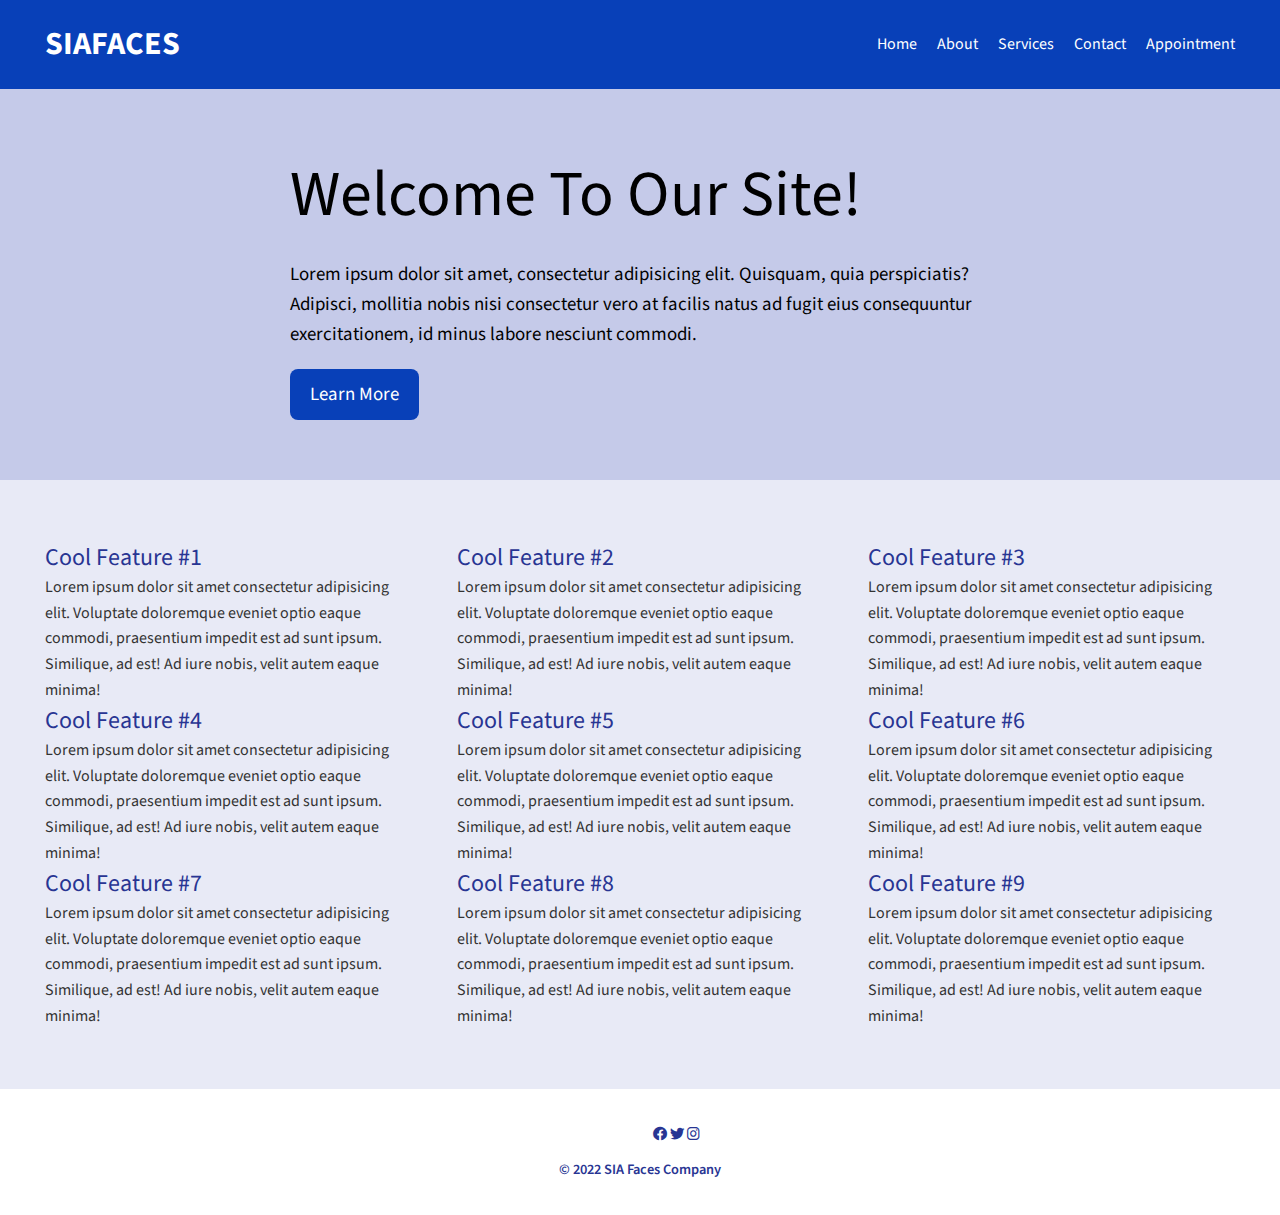
<file: index.html>
<!DOCTYPE html>
<html lang="en">
<head>
    <meta charset="UTF-8">
    <meta http-equiv="X-UA-Compatible" content="IE=edge">
    <link rel="stylesheet" href="style.css">
    <link rel="preconnect" href="https://fonts.googleapis.com">
    <link rel="stylesheet" href="https://cdnjs.cloudflare.com/ajax/libs/font-awesome/6.0.0/css/all.min.css">
<link rel="preconnect" href="https://fonts.gstatic.com" crossorigin>
<link href="https://fonts.googleapis.com/css2?family=Source+Sans+Pro:ital,wght@0,400;1,400;1,700&display=swap" rel="stylesheet">
    <!-- CSS only -->
<link href="https://cdn.jsdelivr.net/npm/bootstrap@5.2.0-beta1/dist/css/bootstrap.min.css" rel="stylesheet" integrity="sha384-0evHe/X+R7YkIZDRvuzKMRqM+OrBnVFBL6DOitfPri4tjfHxaWutUpFmBp4vmVor" crossorigin="anonymous">


    <meta name="viewport" content="width=device-width, initial-scale=1.0">
    <title>SIA FACES</title>
</head>
<body>
    
        <div class="header" id="">
            <h1>SIAFACES</h1>
            <ul class="nav">
                <li> <a href="index.html">Home</a></li>
                <li> <a href="About_us.html">About</a></li>
                <li> <a href="Services.html">Services</a></li>
                <li> <a href="Contact.html">Contact</a></li>
                <li> <a href="Appointment.html">Appointment</a></li>
            </ul>
        </div>


        <div class="hero">
            <div class="hero-inner">
                <h1>Welcome To Our Site! </h1>
            <p>Lorem ipsum dolor sit amet, consectetur adipisicing elit. Quisquam, quia perspiciatis? Adipisci, mollitia nobis nisi consectetur vero at facilis natus ad
                 fugit eius consequuntur exercitationem, id minus labore nesciunt commodi.</p>
                 
                 <a class="button" href="#">Learn More</a>
            </div>
        </div>

        <div class="features">
            <div class="features-inner ">
                <div class="featured-item">
                    <h3>Cool Feature #1</h3>
                    <p>Lorem ipsum dolor sit amet consectetur adipisicing elit. 
                    Voluptate doloremque eveniet optio eaque commodi, praesentium impedit 
                    est ad sunt ipsum. Similique, ad est! Ad iure nobis, 
                    velit autem eaque minima!</p>
              <!-- <img src="images\image5.jpeg" alt="Muse Number1"> -->
                </div>    
            

            <div class="featured-item">
                <h3>Cool Feature #2</h3>
                <p>Lorem ipsum dolor sit amet consectetur adipisicing elit. 
                Voluptate doloremque eveniet optio eaque commodi, praesentium impedit 
                est ad sunt ipsum. Similique, ad est! Ad iure nobis, 
                velit autem eaque minima!</p>
            </div>  


            <div class="featured-item">
                <h3>Cool Feature #3</h3>
                <p>Lorem ipsum dolor sit amet consectetur adipisicing elit. 
                Voluptate doloremque eveniet optio eaque commodi, praesentium impedit 
                est ad sunt ipsum. Similique, ad est! Ad iure nobis, 
                velit autem eaque minima!</p>
            </div>  

            <div class="featured-item">
                <h3>Cool Feature #4</h3>
                <p>Lorem ipsum dolor sit amet consectetur adipisicing elit. 
                Voluptate doloremque eveniet optio eaque commodi, praesentium impedit 
                est ad sunt ipsum. Similique, ad est! Ad iure nobis, 
                velit autem eaque minima!</p>
            </div>  

            <div class="featured-item">
                <h3>Cool Feature #5</h3>
                <p>Lorem ipsum dolor sit amet consectetur adipisicing elit. 
                Voluptate doloremque eveniet optio eaque commodi, praesentium impedit 
                est ad sunt ipsum. Similique, ad est! Ad iure nobis, 
                velit autem eaque minima!</p>
            </div>  


            <div class="featured-item">
                <h3>Cool Feature #6</h3>
                <p>Lorem ipsum dolor sit amet consectetur adipisicing elit. 
                Voluptate doloremque eveniet optio eaque commodi, praesentium impedit 
                est ad sunt ipsum. Similique, ad est! Ad iure nobis, 
                velit autem eaque minima!</p>
            </div>  

            <div class="featured-item">
                <h3>Cool Feature #7</h3>
                <p>Lorem ipsum dolor sit amet consectetur adipisicing elit. 
                Voluptate doloremque eveniet optio eaque commodi, praesentium impedit 
                est ad sunt ipsum. Similique, ad est! Ad iure nobis, 
                velit autem eaque minima!</p>
            </div>  

            <div class="featured-item">
                <h3>Cool Feature #8</h3>
                <p>Lorem ipsum dolor sit amet consectetur adipisicing elit. 
                Voluptate doloremque eveniet optio eaque commodi, praesentium impedit 
                est ad sunt ipsum. Similique, ad est! Ad iure nobis, 
                velit autem eaque minima!</p>
            </div>  


            <div class="featured-item">
                <h3>Cool Feature #9</h3>
                <p>Lorem ipsum dolor sit amet consectetur adipisicing elit. 
                Voluptate doloremque eveniet optio eaque commodi, praesentium impedit 
                est ad sunt ipsum. Similique, ad est! Ad iure nobis, 
                velit autem eaque minima!</p>
            </div>  

        
            </div>
        </div>


<div class="footer">
    <p class="icons-p">
        <i class="fa-brands fa-facebook"></i>
        <i class="fa-brands fa-twitter"></i>
        <i class="fa-brands fa-instagram"></i>
    </p>
    <p> &copy; 2022 SIA Faces Company</p>
</div>

































    <!-- <div>
        <img src="images\image8.jpeg" alt="">
    </div> -->









        
        <!-- this is from net

        <div class="box-wrapper">
            <div id="box1">1</div>
            <div id="box2">2</div>
            <div id="box3">
              <div id="box4">4</div>
              <div class="middle-column"> 
                <div id="box5">5</div>
                <div id="box6">6</div>
                <div id="box7">7</div>
              </div> 
              <div id="box8">8</div> 
            </div>
        </div> -->

        
        

    
</body>
</html>
</file>
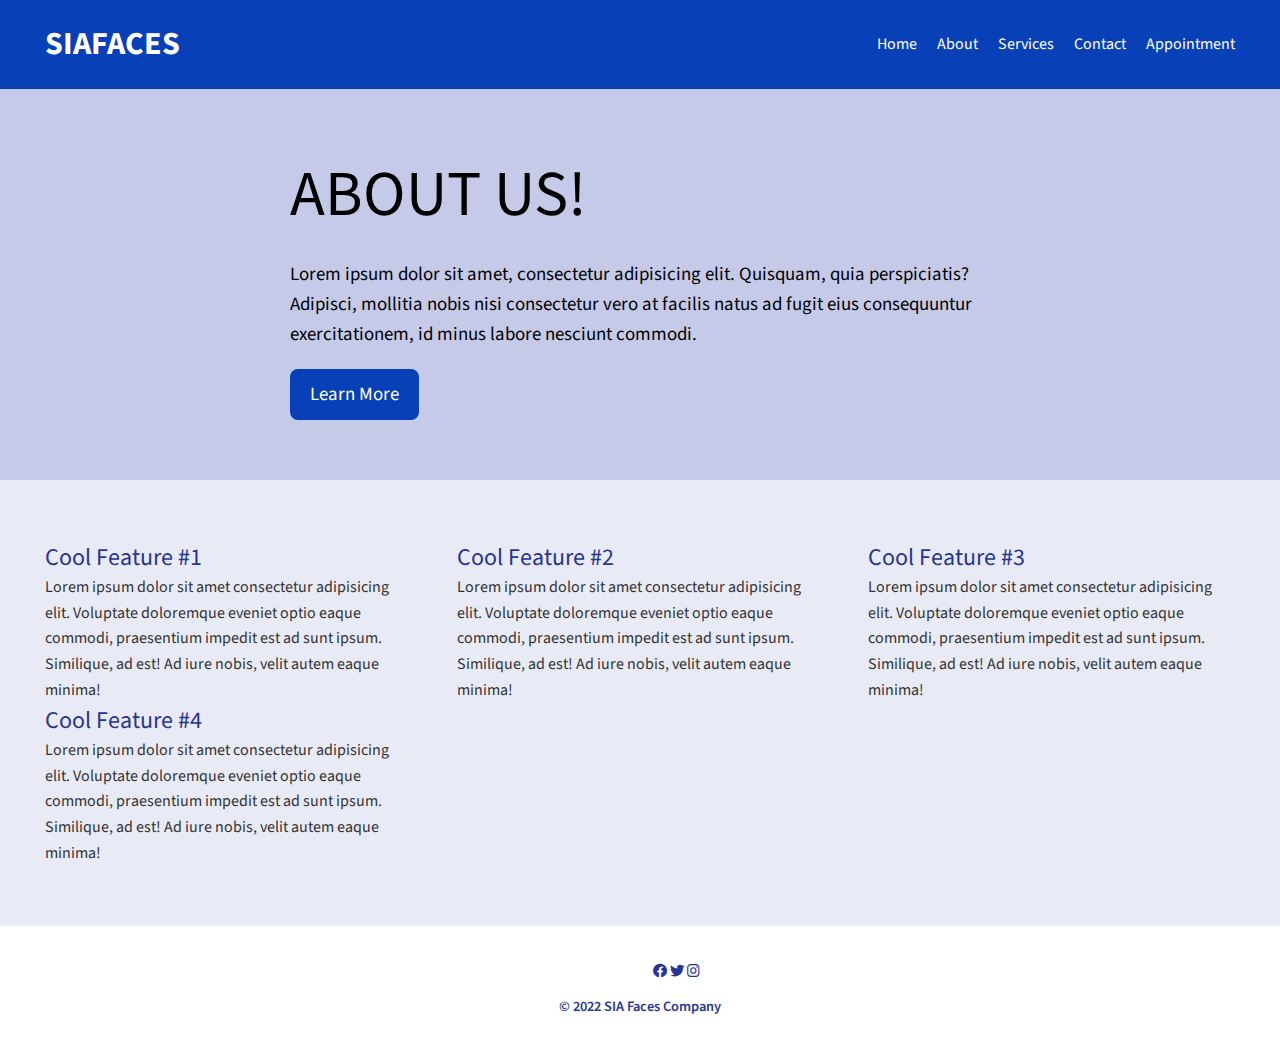
<file: About_us.html>
<!DOCTYPE html>
<html lang="en">
<head>
    <meta charset="UTF-8">
    <meta http-equiv="X-UA-Compatible" content="IE=edge">
    <link rel="stylesheet" href="style.css">
    <link rel="preconnect" href="https://fonts.googleapis.com">
    <link rel="stylesheet" href="https://cdnjs.cloudflare.com/ajax/libs/font-awesome/6.0.0/css/all.min.css">
<link rel="preconnect" href="https://fonts.gstatic.com" crossorigin>
<link href="https://fonts.googleapis.com/css2?family=Source+Sans+Pro:ital,wght@0,400;1,400;1,700&display=swap" rel="stylesheet">
    <!-- CSS only -->
<link href="https://cdn.jsdelivr.net/npm/bootstrap@5.2.0-beta1/dist/css/bootstrap.min.css" rel="stylesheet" integrity="sha384-0evHe/X+R7YkIZDRvuzKMRqM+OrBnVFBL6DOitfPri4tjfHxaWutUpFmBp4vmVor" crossorigin="anonymous">


    <meta name="viewport" content="width=device-width, initial-scale=1.0">
    <title>SIA FACES</title>
</head>
<body>
    
        <div class="header" id="">
            <h1>SIAFACES</h1>
            <ul class="nav">
                <li> <a href="index.html">Home</a></li>
                <li> <a href="About_us.html">About</a></li>
                <li> <a href="Services.html">Services</a></li>
                <li> <a href="Contact.html">Contact</a></li>
                <li> <a href="Appointment.html">Appointment</a></li>
            </ul>
        </div>


        <div class="hero">
            <div class="hero-inner">
                <h1>ABOUT US! </h1>
            <p>Lorem ipsum dolor sit amet, consectetur adipisicing elit. Quisquam, quia perspiciatis? Adipisci, mollitia nobis nisi consectetur vero at facilis natus ad
                 fugit eius consequuntur exercitationem, id minus labore nesciunt commodi.</p>
                 
                 <a class="button" href="https://www.instagram.com/___samglam/">Learn More</a>
            </div>
        </div>

        <div class="features">
            <div class="features-inner ">
                <div class="featured-item">
                    <h3>Cool Feature #1</h3>
                    <p>Lorem ipsum dolor sit amet consectetur adipisicing elit. 
                    Voluptate doloremque eveniet optio eaque commodi, praesentium impedit 
                    est ad sunt ipsum. Similique, ad est! Ad iure nobis, 
                    velit autem eaque minima!</p>
              <!-- <img src="images\image5.jpeg" alt="Muse Number1"> -->
                </div>    
            

            <div class="featured-item">
                <h3>Cool Feature #2</h3>
                <p>Lorem ipsum dolor sit amet consectetur adipisicing elit. 
                Voluptate doloremque eveniet optio eaque commodi, praesentium impedit 
                est ad sunt ipsum. Similique, ad est! Ad iure nobis, 
                velit autem eaque minima!</p>
            </div>  


            <div class="featured-item">
                <h3>Cool Feature #3</h3>
                <p>Lorem ipsum dolor sit amet consectetur adipisicing elit. 
                Voluptate doloremque eveniet optio eaque commodi, praesentium impedit 
                est ad sunt ipsum. Similique, ad est! Ad iure nobis, 
                velit autem eaque minima!</p>
            </div>  

            <div class="featured-item">
                <h3>Cool Feature #4</h3>
                <p>Lorem ipsum dolor sit amet consectetur adipisicing elit. 
                Voluptate doloremque eveniet optio eaque commodi, praesentium impedit 
                est ad sunt ipsum. Similique, ad est! Ad iure nobis, 
                velit autem eaque minima!</p>
            </div>  

        
            </div>
        </div>


<div class="footer">
    <p class="icons-p">
        <i class="fa-brands fa-facebook"></i>
        <i class="fa-brands fa-twitter"></i>
        <i class="fa-brands fa-instagram"></i>
    </p>
    <p> &copy; 2022 SIA Faces Company</p>
</div>




























    <!-- <div>
        <img src="images\image8.jpeg" alt="">
    </div> -->









        
        <!-- this is from net

        <div class="box-wrapper">
            <div id="box1">1</div>
            <div id="box2">2</div>
            <div id="box3">
              <div id="box4">4</div>
              <div class="middle-column"> 
                <div id="box5">5</div>
                <div id="box6">6</div>
                <div id="box7">7</div>
              </div> 
              <div id="box8">8</div> 
            </div>
        </div> -->

        
        

    
</body>
</html>
</file>
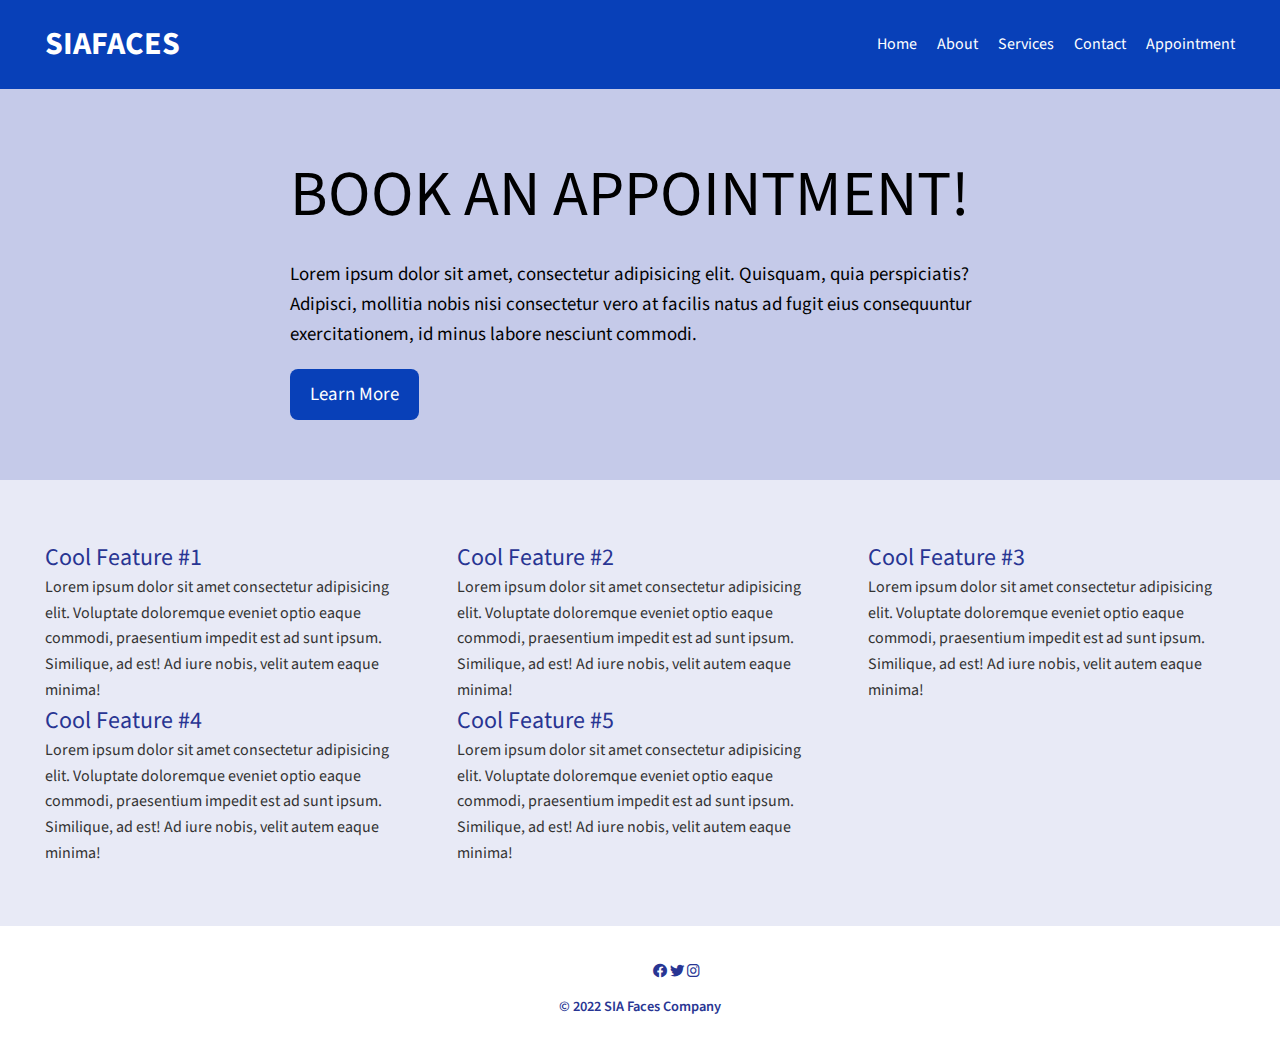
<file: Appointment.html>
<!DOCTYPE html>
<html lang="en">
<head>
    <meta charset="UTF-8">
    <meta http-equiv="X-UA-Compatible" content="IE=edge">
    <link rel="stylesheet" href="style.css">
    <link rel="preconnect" href="https://fonts.googleapis.com">
    <link rel="stylesheet" href="https://cdnjs.cloudflare.com/ajax/libs/font-awesome/6.0.0/css/all.min.css">
<link rel="preconnect" href="https://fonts.gstatic.com" crossorigin>
<link href="https://fonts.googleapis.com/css2?family=Source+Sans+Pro:ital,wght@0,400;1,400;1,700&display=swap" rel="stylesheet">
    <!-- CSS only -->
<link href="https://cdn.jsdelivr.net/npm/bootstrap@5.2.0-beta1/dist/css/bootstrap.min.css" rel="stylesheet" integrity="sha384-0evHe/X+R7YkIZDRvuzKMRqM+OrBnVFBL6DOitfPri4tjfHxaWutUpFmBp4vmVor" crossorigin="anonymous">


    <meta name="viewport" content="width=device-width, initial-scale=1.0">
    <title>SIA FACES</title>
</head>
<body>
    
        <div class="header" id="">
            <h1>SIAFACES</h1>
            <ul class="nav">
                <li> <a href="index.html">Home</a></li>
                <li> <a href="About_us.html">About</a></li>
                <li> <a href="Services.html">Services</a></li>
                <li> <a href="Contact.html">Contact</a></li>
                <li> <a href="Appointment.html">Appointment</a></li>
            </ul>
        </div>


        <div class="hero">
            <div class="hero-inner">
                <h1>BOOK AN APPOINTMENT! </h1>
            <p>Lorem ipsum dolor sit amet, consectetur adipisicing elit. Quisquam, quia perspiciatis? Adipisci, mollitia nobis nisi consectetur vero at facilis natus ad
                 fugit eius consequuntur exercitationem, id minus labore nesciunt commodi.</p>
                 
                 <a class="button" href="#">Learn More</a>
            </div>
        </div>

        <div class="features">
            <div class="features-inner ">
                <div class="featured-item">
                    <h3>Cool Feature #1</h3>
                    <p>Lorem ipsum dolor sit amet consectetur adipisicing elit. 
                    Voluptate doloremque eveniet optio eaque commodi, praesentium impedit 
                    est ad sunt ipsum. Similique, ad est! Ad iure nobis, 
                    velit autem eaque minima!</p>
              <!-- <img src="images\image5.jpeg" alt="Muse Number1"> -->
                </div>    
            

            <div class="featured-item">
                <h3>Cool Feature #2</h3>
                <p>Lorem ipsum dolor sit amet consectetur adipisicing elit. 
                Voluptate doloremque eveniet optio eaque commodi, praesentium impedit 
                est ad sunt ipsum. Similique, ad est! Ad iure nobis, 
                velit autem eaque minima!</p>
            </div>  


            <div class="featured-item">
                <h3>Cool Feature #3</h3>
                <p>Lorem ipsum dolor sit amet consectetur adipisicing elit. 
                Voluptate doloremque eveniet optio eaque commodi, praesentium impedit 
                est ad sunt ipsum. Similique, ad est! Ad iure nobis, 
                velit autem eaque minima!</p>
            </div>  

            <div class="featured-item">
                <h3>Cool Feature #4</h3>
                <p>Lorem ipsum dolor sit amet consectetur adipisicing elit. 
                Voluptate doloremque eveniet optio eaque commodi, praesentium impedit 
                est ad sunt ipsum. Similique, ad est! Ad iure nobis, 
                velit autem eaque minima!</p>
            </div>  

            <div class="featured-item">
                <h3>Cool Feature #5</h3>
                <p>Lorem ipsum dolor sit amet consectetur adipisicing elit. 
                Voluptate doloremque eveniet optio eaque commodi, praesentium impedit 
                est ad sunt ipsum. Similique, ad est! Ad iure nobis, 
                velit autem eaque minima!</p>
            </div> 

        
            </div>
        </div>


<div class="footer">
    <p class="icons-p">
        <i class="fa-brands fa-facebook"></i>
        <i class="fa-brands fa-twitter"></i>
        <i class="fa-brands fa-instagram"></i>
    </p>
    <p> &copy; 2022 SIA Faces Company</p>
</div>





























    <!-- <div>
        <img src="images\image8.jpeg" alt="">
    </div> -->









        
        <!-- this is from net

        <div class="box-wrapper">
            <div id="box1">1</div>
            <div id="box2">2</div>
            <div id="box3">
              <div id="box4">4</div>
              <div class="middle-column"> 
                <div id="box5">5</div>
                <div id="box6">6</div>
                <div id="box7">7</div>
              </div> 
              <div id="box8">8</div> 
            </div>
        </div> -->

        
        

    
</body>
</html>
</file>
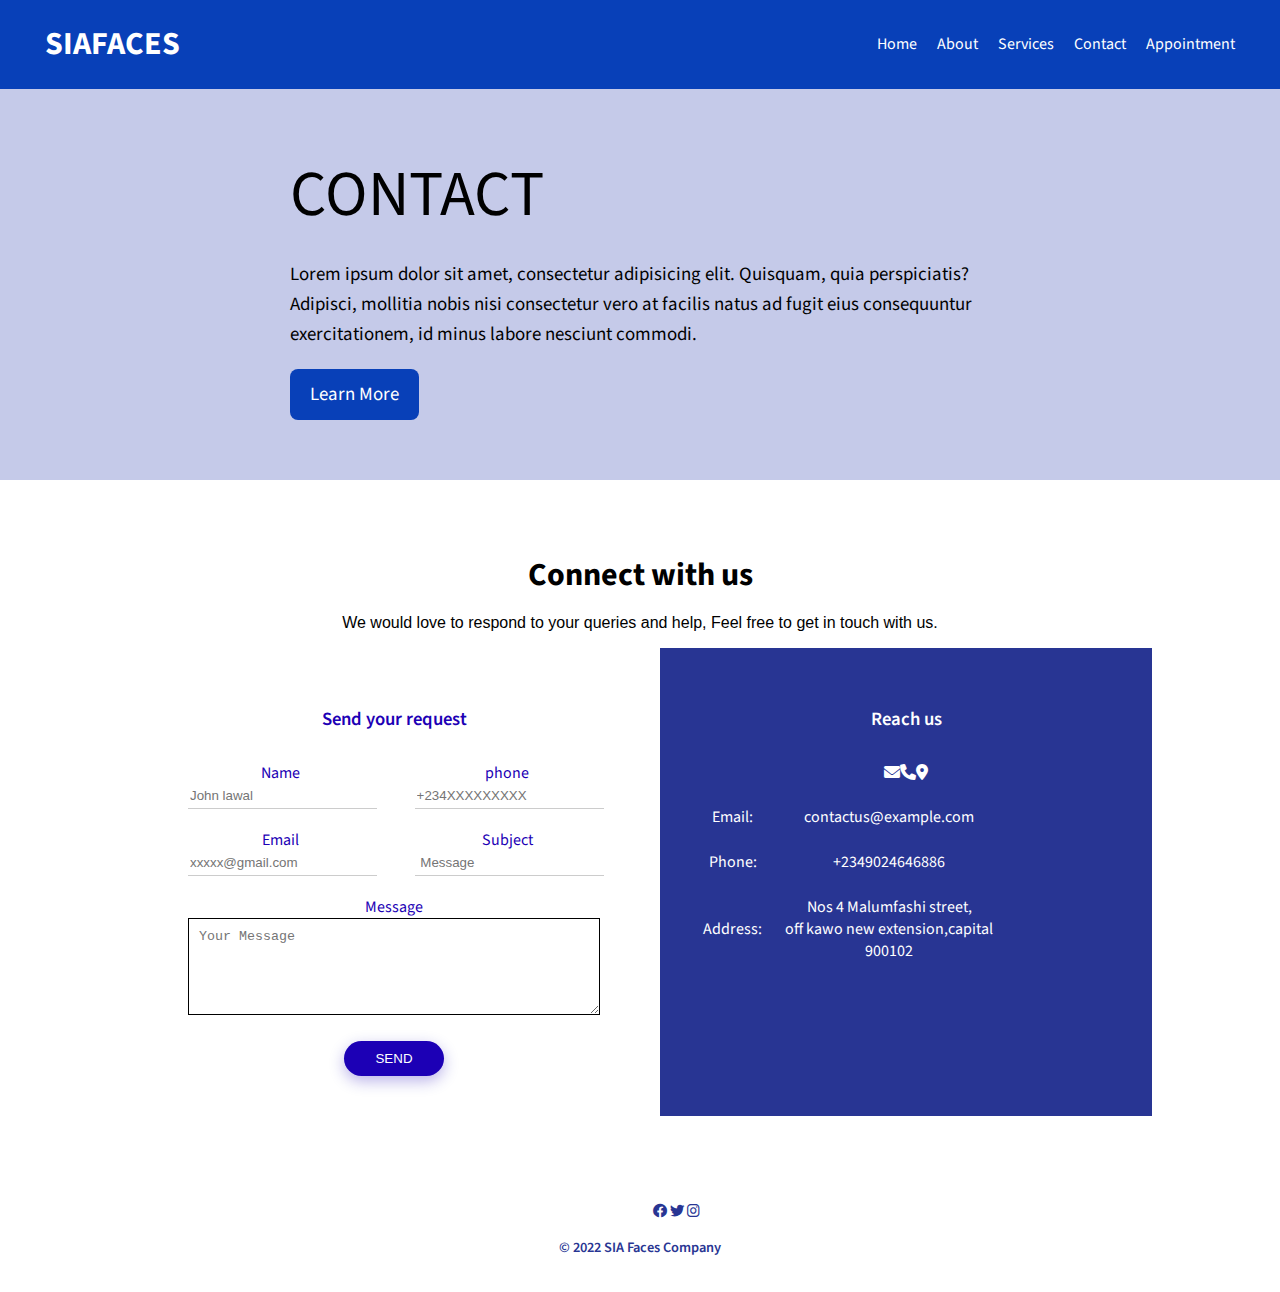
<file: Contact.html>
<!DOCTYPE html>
<html lang="en">
<head>
    <meta charset="UTF-8">
    <meta http-equiv="X-UA-Compatible" content="IE=edge">
    <link rel="stylesheet" href="style.css">
    <link rel="preconnect" href="https://fonts.googleapis.com">
    <link rel="stylesheet" href="https://cdnjs.cloudflare.com/ajax/libs/font-awesome/6.0.0/css/all.min.css">
<link rel="preconnect" href="https://fonts.gstatic.com" crossorigin>
<link href="https://fonts.googleapis.com/css2?family=Source+Sans+Pro:ital,wght@0,400;1,400;1,700&display=swap" rel="stylesheet">
    <!-- CSS only -->
<link href="https://cdn.jsdelivr.net/npm/bootstrap@5.2.0-beta1/dist/css/bootstrap.min.css" rel="stylesheet" integrity="sha384-0evHe/X+R7YkIZDRvuzKMRqM+OrBnVFBL6DOitfPri4tjfHxaWutUpFmBp4vmVor" crossorigin="anonymous">


    <meta name="viewport" content="width=device-width, initial-scale=1.0">
    <title>SIA FACES</title>
</head>
<body>
    
        <div class="header" id="">
            <h1>SIAFACES</h1>
            <ul class="nav">
                <li> <a href="index.html">Home</a></li>
                <li> <a href="About_us.html">About</a></li>
                <li> <a href="Services.html">Services</a></li>
                <li> <a href="Contact.html">Contact</a></li>
                <li> <a href="Appointment.html">Appointment</a></li>
            </ul>
        </div>


        <div class="hero">
            <div class="hero-inner">
                <h1>CONTACT </h1>
            <p>Lorem ipsum dolor sit amet, consectetur adipisicing elit. Quisquam, quia perspiciatis? Adipisci, mollitia nobis nisi consectetur vero at facilis natus ad
                 fugit eius consequuntur exercitationem, id minus labore nesciunt commodi.</p>
                 
                 <a class="button" href="#">Learn More</a>
            </div>
        </div>

         <div class="container" >
            <div class="cont"> 
                <h1> Connect with us</h1> </div>
                <p>We would love to respond to your queries and help, Feel free to get in touch with us.</p>
                    <div class="contact-box">
                     <div class="contact-left">
                        <h3>Send your request</h3>
                        <form action="">

                            <div class="input-row">
                                 <div class="input-group">
                                    <label>Name </label>
                                    <input type="text" placeholder="John lawal">
                                </div>
                                <div class="input-group">
                                    <label >phone </label>
                                    <input type="text" placeholder="+234XXXXXXXXX">
                                </div>
                            </div>
                            <div class="input-row">
                                <div class="input-group">
                                   <label>Email </label>
                                   <input type="Email" placeholder="xxxxx@gmail.com">
                               </div>
                               <div class="input-group">
                                   <label >Subject </label>
                                   <input type="text" placeholder=" Message">
                               </div>
                           </div>
                           <label class="m">Message</label>
                           <textarea rows="5" placeholder="Your Message"></textarea>
                            <button class="bortun" type="submit">SEND</button>
                           
                           

                        </form>


                    </div> 
                    <div class="contact-right">
                        <h3>Reach us</h3>

                        <table>
                            <tr>
                                <i class="fa-solid fa-envelope"></i>
                                <td>Email:</td>
                                <td>contactus@example.com</td>
                            </tr>


                            <tr>
                                <i class="fa-solid fa-phone"></i>
                                <td>Phone:</td>
                                <td>+2349024646886</td>
                            </tr>

                            <tr>
                                <i class="fa-solid fa-location-dot"></i>
                                <td>Address:</td>
                                <td>Nos 4 Malumfashi street,<br>
                                   off kawo new extension,capital <br>
                                   900102
                                </td>
                            </tr>
                        </table>
                    </div> 
                </div>
                
            </div>


<div class="footer">
    <p class="icons-p">
        <i class="fa-brands fa-facebook"></i>
        <i class="fa-brands fa-twitter"></i>
        <i class="fa-brands fa-instagram"></i>
    </p>
    <p> &copy; 2022 SIA Faces Company</p>
</div>
















        
        

    
</body>
</html>
</file>
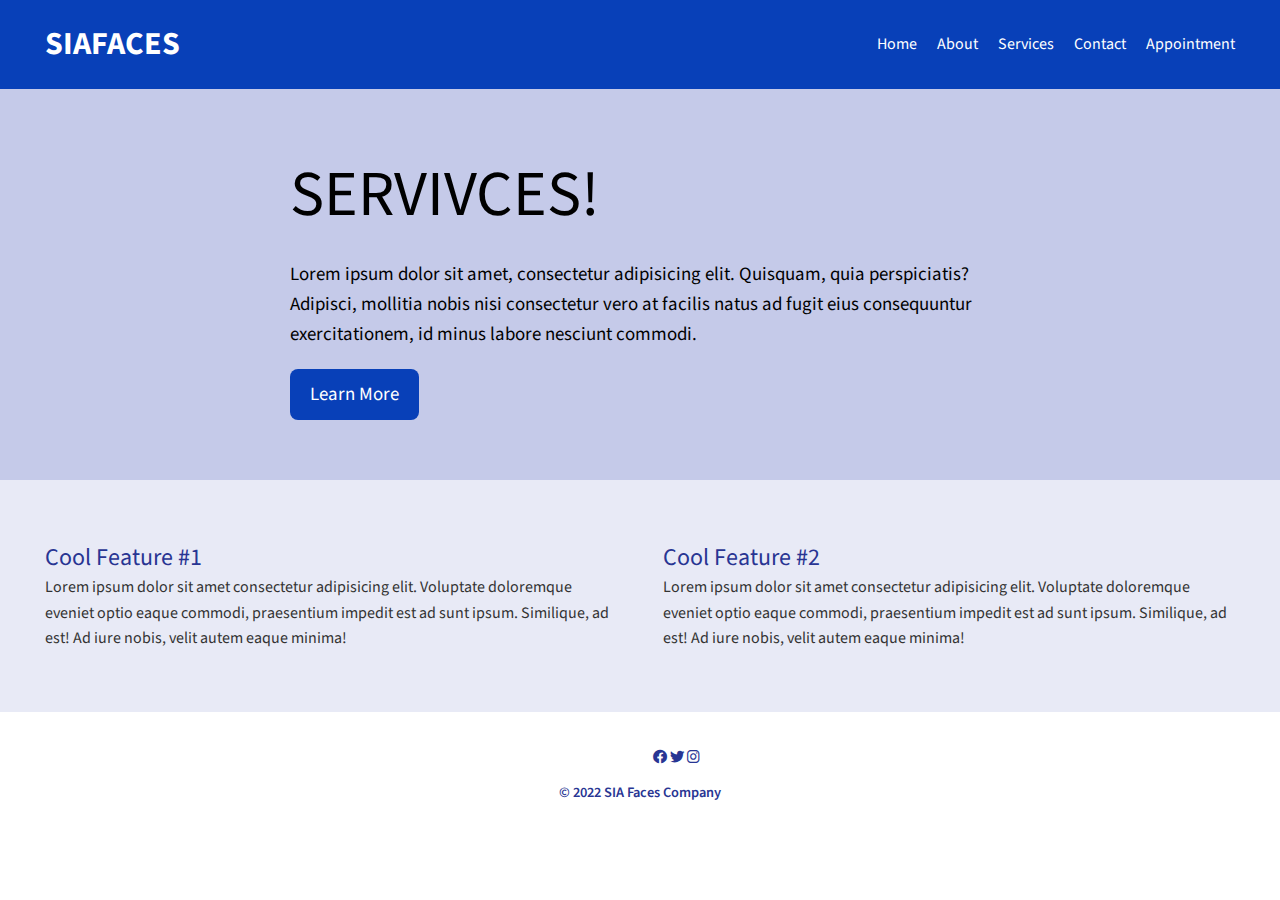
<file: Services.html>
<!DOCTYPE html>
<html lang="en">
<head>
    <meta charset="UTF-8">
    <meta http-equiv="X-UA-Compatible" content="IE=edge">
    <link rel="stylesheet" href="style.css">
    <link rel="preconnect" href="https://fonts.googleapis.com">
    <link rel="stylesheet" href="https://cdnjs.cloudflare.com/ajax/libs/font-awesome/6.0.0/css/all.min.css">
<link rel="preconnect" href="https://fonts.gstatic.com" crossorigin>
<link href="https://fonts.googleapis.com/css2?family=Source+Sans+Pro:ital,wght@0,400;1,400;1,700&display=swap" rel="stylesheet">
    <!-- CSS only -->
<link href="https://cdn.jsdelivr.net/npm/bootstrap@5.2.0-beta1/dist/css/bootstrap.min.css" rel="stylesheet" integrity="sha384-0evHe/X+R7YkIZDRvuzKMRqM+OrBnVFBL6DOitfPri4tjfHxaWutUpFmBp4vmVor" crossorigin="anonymous">


    <meta name="viewport" content="width=device-width, initial-scale=1.0">
    <title>SIA FACES</title>
</head>
<body>
    
        <div class="header" id="">
            <h1>SIAFACES</h1>
            <ul class="nav">
                <li> <a href="index.html">Home</a></li>
                <li> <a href="About_us.html">About</a></li>
                <li> <a href="Services.html">Services</a></li>
                <li> <a href="Contact.html">Contact</a></li>
                <li> <a href="Appointment.html">Appointment</a></li>
            </ul>
        </div>


        <div class="hero">
            <div class="hero-inner">
                <h1>SERVIVCES! </h1>
            <p>Lorem ipsum dolor sit amet, consectetur adipisicing elit. Quisquam, quia perspiciatis? Adipisci, mollitia nobis nisi consectetur vero at facilis natus ad
                 fugit eius consequuntur exercitationem, id minus labore nesciunt commodi.</p>
                 
                 <a class="button" href="#">Learn More</a>
            </div>
        </div>

        <div class="features">
            <div class="features-inner ">
                <div class="featured-item">
                    <h3>Cool Feature #1</h3>
                    <p>Lorem ipsum dolor sit amet consectetur adipisicing elit. 
                    Voluptate doloremque eveniet optio eaque commodi, praesentium impedit 
                    est ad sunt ipsum. Similique, ad est! Ad iure nobis, 
                    velit autem eaque minima!</p>
              <!-- <img src="images\image5.jpeg" alt="Muse Number1"> -->
                </div>    
            

            <div class="featured-item">
                <h3>Cool Feature #2</h3>
                <p>Lorem ipsum dolor sit amet consectetur adipisicing elit. 
                Voluptate doloremque eveniet optio eaque commodi, praesentium impedit 
                est ad sunt ipsum. Similique, ad est! Ad iure nobis, 
                velit autem eaque minima!</p>
            </div>  

        
            </div>
        </div>


<div class="footer">
    <p class="icons-p">
        <i class="fa-brands fa-facebook"></i>
        <i class="fa-brands fa-twitter"></i>
        <i class="fa-brands fa-instagram"></i>
    </p>
    <p> &copy; 2022 SIA Faces Company</p>
</div>





























    <!-- <div>
        <img src="images\image8.jpeg" alt="">
    </div> -->









        
        <!-- this is from net

        <div class="box-wrapper">
            <div id="box1">1</div>
            <div id="box2">2</div>
            <div id="box3">
              <div id="box4">4</div>
              <div class="middle-column"> 
                <div id="box5">5</div>
                <div id="box6">6</div>
                <div id="box7">7</div>
              </div> 
              <div id="box8">8</div> 
            </div>
        </div> -->

        
        

    
</body>
</html>
</file>
<file: style.css>
body{
    font-family: "source sans pro",sans-serif;
    margin: 0;
    height: 100%;
    width: 100%;
    
}

.header{
    background-color: #0840b8;
    margin: 0;
    display: flex;
    color: white;
    justify-content: space-between;
    align-items: center;
    padding: 0 45px;
    
}

.nav a{
    color: white;
    text-decoration: none;
    justify-content: space-between;
    display: block;
    transition: 0.3s ease-out
}

.nav a:hover {
    color:aquamarine;
    transform: rotate(10deg);
}

.nav {
  list-style:none;
  margin: 0;
  padding: 0;
  display: flex;
 }

 .nav li{
     margin-left: 20px;
 }


 .hero{
     background-color: #c5cae9;
     padding: 60px 45px;
     display: flex;
     justify-content: center;
 }

.hero-inner{
    max-width: 700px;
    justify-content: center;
}

.hero h1{
    font-weight: normal;
    font-size: 4rem;
    margin: 0;
}
 
.hero p{
    font-size: 1.18rem;
    line-height: 1.6;
}


 .button{
     background-color: #0840b8;
     text-decoration: none;
     color: white;
     padding: 12px 20px;
     border-radius: 8px;
     font-size:1.18rem;
     display:inline-block;
     
 }


.features{
    background-color: #e8eaf6;
    padding: 60px 45px;
}



.features-inner{
  max-width: 1200px;
  margin: auto;
  display: grid;
  grid-template-columns: repeat(auto-fit, minmax(300px,1fr));
  grid-column-gap: 45px;
}

.featured-item h3{
    color: #283593;
    font-size: 1.5rem;
    font-weight: normal;
    margin: 0;
}

.featured-item p{
    margin: 0;
    line-height: 1.6;
    color: #333;
}



.footer{
    text-align: center;
    padding: 20px 0;
    color: #999;
    font-size: .9rem;
}

.icons-p{
    padding-top: 0.5px;
    padding-left: 5em;
}
.icons .fa-brands{
    color: #2f00ff;
    cursor: pointer;
}

.footer p{
    font-weight: 600;
    color: #283593;
}


.about{
    margin: auto;
    text-align: center;
}



.contact{
    background-color: #283593;
    opacity: 1.2;
    
}

.msg{
    color: white;
    text-align: center;
    
}


.container{
    width: 80%;
    margin: 50px auto;
}

.contact-box{
    background-color: white;
    display: flex;
}

.contact-left{
    flex-basis: 60%;
    padding: 40px 60px;
}

.contact-right{
    flex-basis: 60%;
    padding: 40px;
    background: #283593;
    color: white;
}

.container h1{
    margin-bottom: 10px;

}
.container cont{
    margin-bottom: 40px;
}

.input-row{
    display: flex;
    justify-content: space-between;
    margin-bottom: 20px;
}
.input-row .input-group{
    flex-basis: 45%;
}


input{
    width: 100%;
    border: none;
    outline: none;
    padding-bottom: 5px;
    border-bottom: 1px solid #ccc;
}

textarea{
    width: 100%;
    border: 1px solid;
    outline:none;
    padding: 10px;
    box-sizing: border-box;
}

.label{
    margin-bottom: 6px;
    display: block;
    color: #1c00;

}

.input-group{
    color:#1c00b5;

}

.bortun{
    background-color:#1c00b5;
    width: 100px;
    border: none;
    outline: none;
    color: white;
    height: 35px;
    border-radius: 30px;
    margin-top: 20px;
    box-shadow: 0px 5px 15px 0px rgba(28, 0, 181,0.3);

}
.m {
   color: #1c00b5; 
}

.contact-left h3{
    color: #1c00b5;
    font-weight: 600;
    margin-bottom: 30px;
}



.contact-right h3{
    font-weight: 600;
    margin-bottom: 30px;
}


tr td:first-child{
    padding-right:20px;


}

tr td{
    padding-top: 20px;
}


.container{
    align-content: center;
    text-align: center;
    font-weight: 200px;

}


.container p{
    align-content: center;
    text-align: center;
   font-family:'Lucida Sans', 'Lucida Sans Regular', 'Lucida Grande', 'Lucida Sans Unicode', Geneva, Verdana, sans-serif
}

.fa-solid fa-envelope{

}

.fa-solid fa-mail {

}

.   fa-solid fa-phone{

    padding-left:80px;

    position: relative;

}
/* .
img{
    width: 100%;
} */




/* body, html {
    height: 100%;
    width: 100%;
    overflow: hidden;
    }
    
    .box-wrapper { 
      height: 100vh; 
      width: 100vw; 
      display: flex; 
      flex-direction: column;
    }
    
    #box1 {
      padding:10px;
      height:30px; 
      line-height:30px;
      border: solid 1px red
    }
    
    #box2 { 
      height: 15px;
      padding: 8px;
      border: solid 1px blue
    }
    
    #box3 { 
      padding: 10px;
      flex-grow:1; 
      display: flex;
      flex-direction: row;
      border: solid 1px green
    } 
    
    #box4 {
      flex-grow:2; 
      border: solid 1px orange
    } 
    
    .middle-column {
      flex-grow:1; 
      display: flex; 
      flex-direction: column;
      
    } 
    
    .middle-column div{ 
      flex-grow:1;
      margin: 0 8px;
      border: solid 1px #6e6e6e;
    } 
    
    .middle-column div + div { 
      margin-top: 8px
    } 
    
    #box8 { 
      flex-grow:1;
      border: solid 1px black
    } */
</file>
